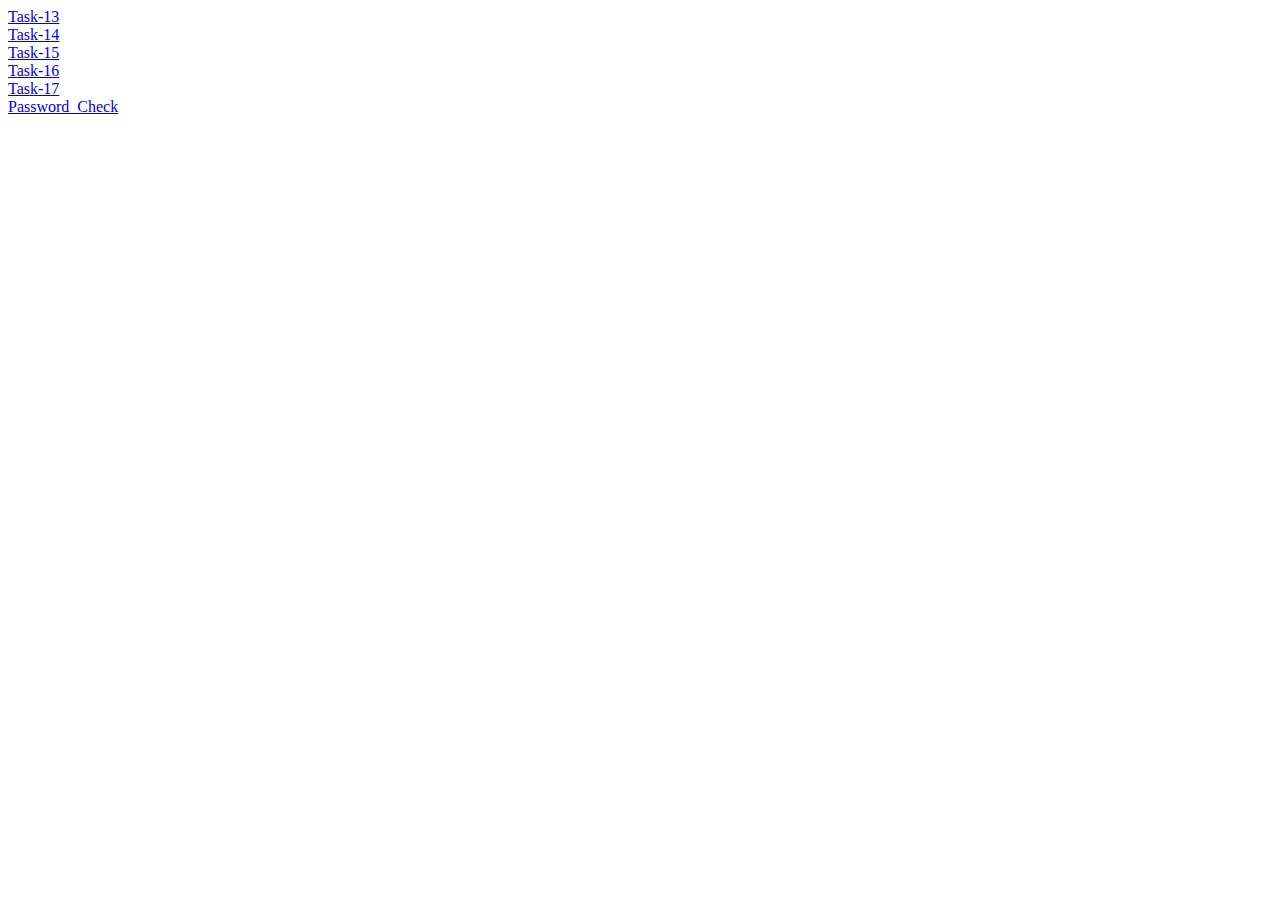
<file: index.html>
<!DOCTYPE html>
<html lang="en">
<head>
    <meta charset="UTF-8">
    <meta name="viewport" content="width=device-width, initial-scale=1.0">
    <title>All JavaScript_Project's</title>
</head>
<body>
    <a href="./Task-13_JS/task-13.html">Task-13</a>
    <br>
    <a href="./Task-14_JS/task-14.html">Task-14</a>
    <br>
    <a href="./Task-15_JS/task-15.html">Task-15</a>
    <br>
    <a href="./Task-16_JS/task-16.html">Task-16</a>
    <br>
    <a href="./Task-17_JS/task-17.html">Task-17</a>
    <br>
    <a href="./Extra_Task_JS/index.html">Password_Check</a>
</body>
</html>
</file>
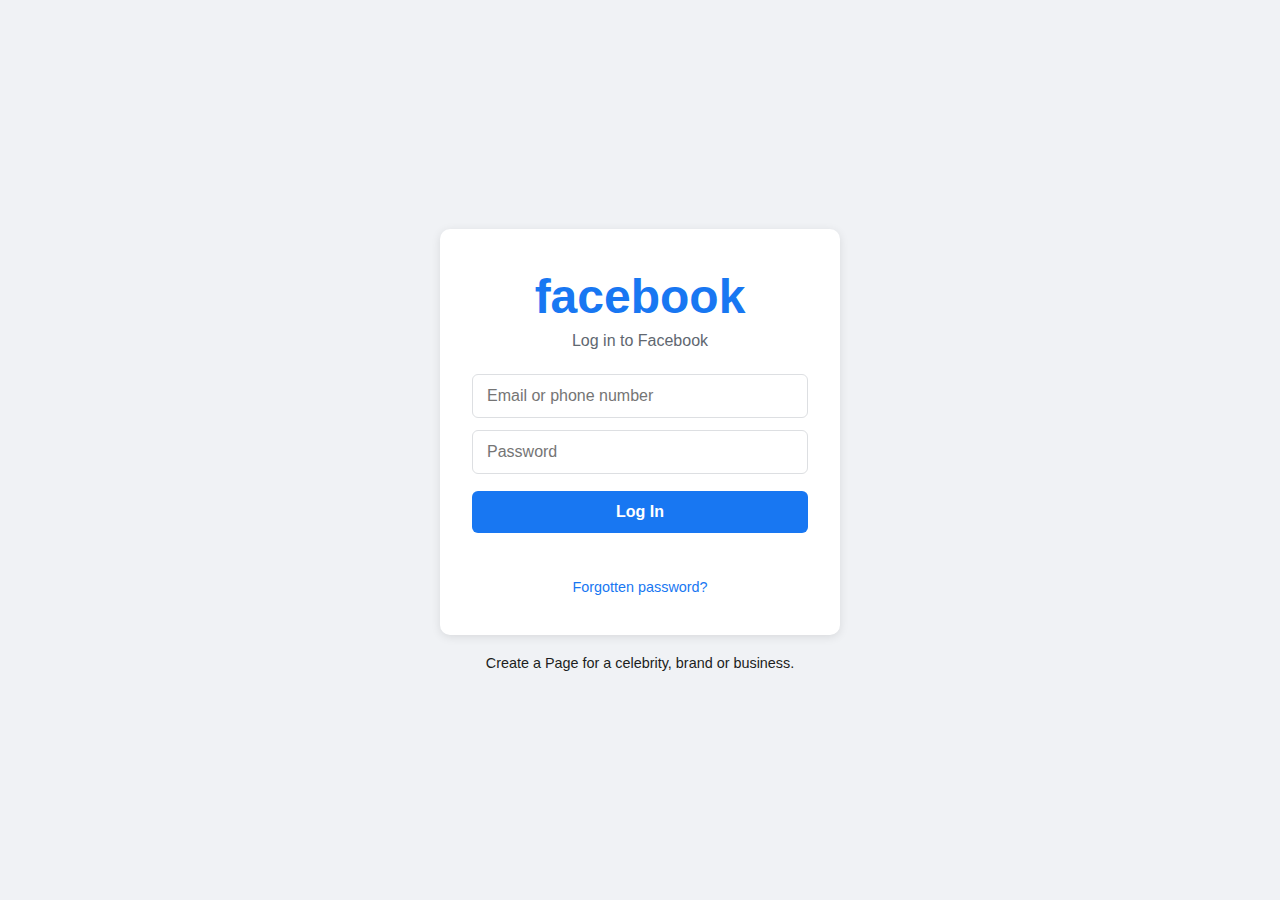
<file: Extra_Task_JS/index.html>
<!DOCTYPE html>
<html lang="en">
<head>
  <meta charset="UTF-8" />
  <meta name="viewport" content="width=device-width, initial-scale=1.0"/>
  <title>Facebook Login</title>
  <link rel="stylesheet" href="style.css" />
</head>
<body>
  <div class="main-container">
    <div class="card">
      <h1 class="logo">facebook</h1>
      <p class="subtitle">Log in to Facebook</p>

      <input type="text" id="username" placeholder="Email or phone number" />
      <input type="password" id="password" placeholder="Password" />

      <button id="submitBtn">Log In</button>
      <p id="message"></p>

      <a href="#" class="forgot">Forgotten password?</a>
    </div>
    <p class="create-account">Create a Page for a celebrity, brand or business.</p>
  </div>

  <script src="script.js"></script>
</body>
</html>
</file>
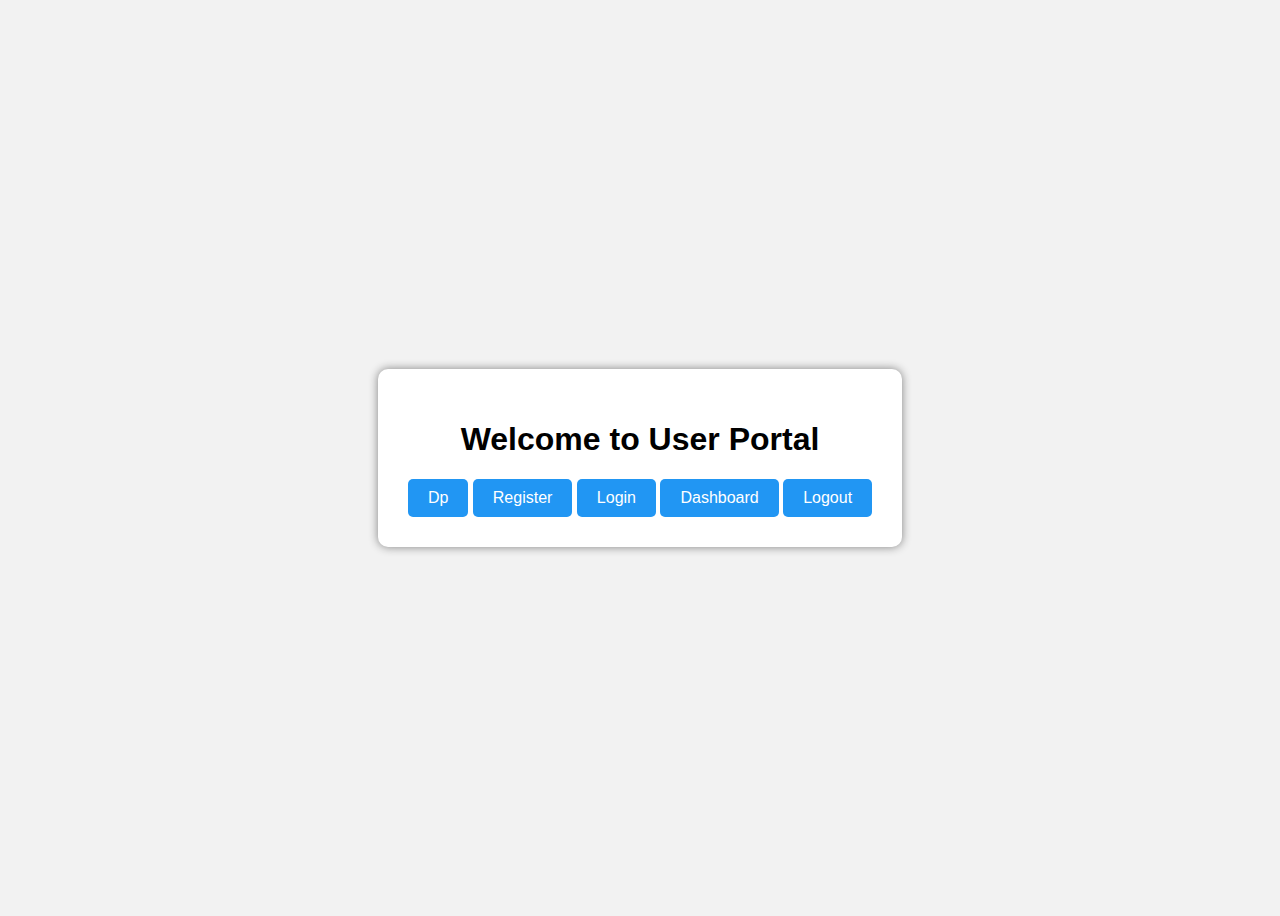
<file: User_Project/index.html>
<!DOCTYPE html>
<html lang="en">
<head>
    <meta charset="UTF-8">
    <title>Welcome</title>
    <link rel="stylesheet" href="style.css">
</head>
<body>
    <div class="container">
        <h1>Welcome to User Portal</h1>
        <a href="dp.php" class="btn">Dp</a>
        <a href="register.php" class="btn">Register</a>
        <a href="login.php" class="btn">Login</a>
        <a href="dashboard.php" class="btn">Dashboard</a>
        <a href="logout.php" class="btn">Logout</a>
    </div>
    <script src="script.js"></script>
</body>
</html>
</file>
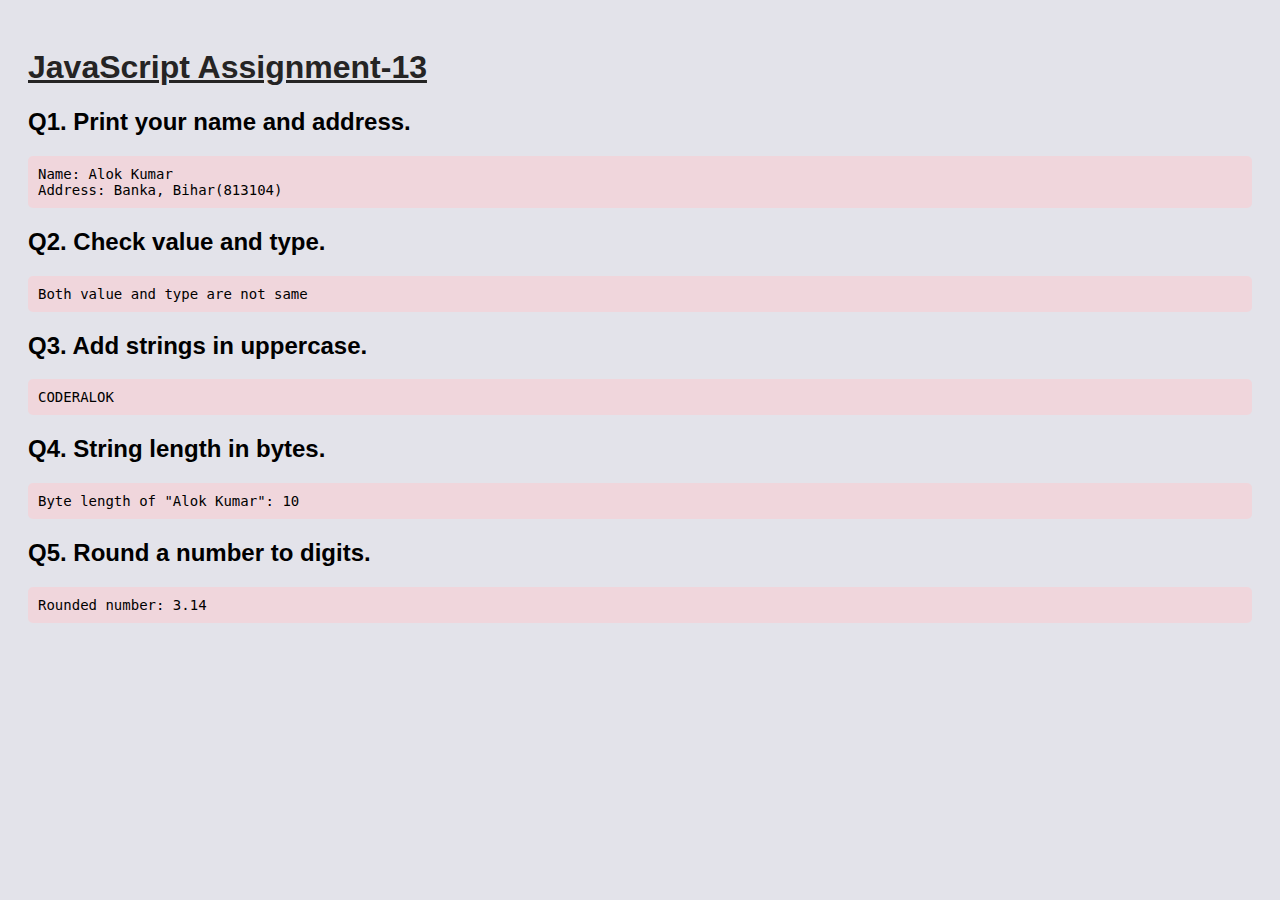
<file: Task-13_JS/task-13.html>
<!DOCTYPE html>
<html lang="en">
<head>
  <meta charset="UTF-8">
  <meta name="viewport" content="width=device-width, initial-scale=1.0">
  <title>JS Assignment 13</title>
  <link rel="stylesheet" href="js.css">
</head>
<body>

  <h1><b><u>JavaScript Assignment-13</u></b></h1>

  <!-- Q1: Print your name and address -->
  <h2>Q1. Print your name and address.</h2>
  <pre id="outputQ1"></pre>

  <!-- Q2: Check if value and data-type of two variables are same -->
  <h2>Q2. Check value and type.</h2>
  <pre id="outputQ2"></pre>

  <!-- Q3: Add two strings and return them with uppercase -->
  <h2>Q3. Add strings in uppercase.</h2>
  <pre id="outputQ3"></pre>

  <!-- Q4: Convert length of a string in bytes -->
  <h2>Q4. String length in bytes.</h2>
  <pre id="outputQ4"></pre>

  <!-- Q5: Round a number to a specified amount of digits -->
  <h2>Q5. Round a number to digits.</h2>
  <pre id="outputQ5"></pre>

  <!-- Linking all the JS files -->
  <script src="q1.js"></script>
  <script src="q2.js"></script>
  <script src="q3.js"></script>
  <script src="q4.js"></script>
  <script src="q5.js"></script>

</body>
</html>
</file>
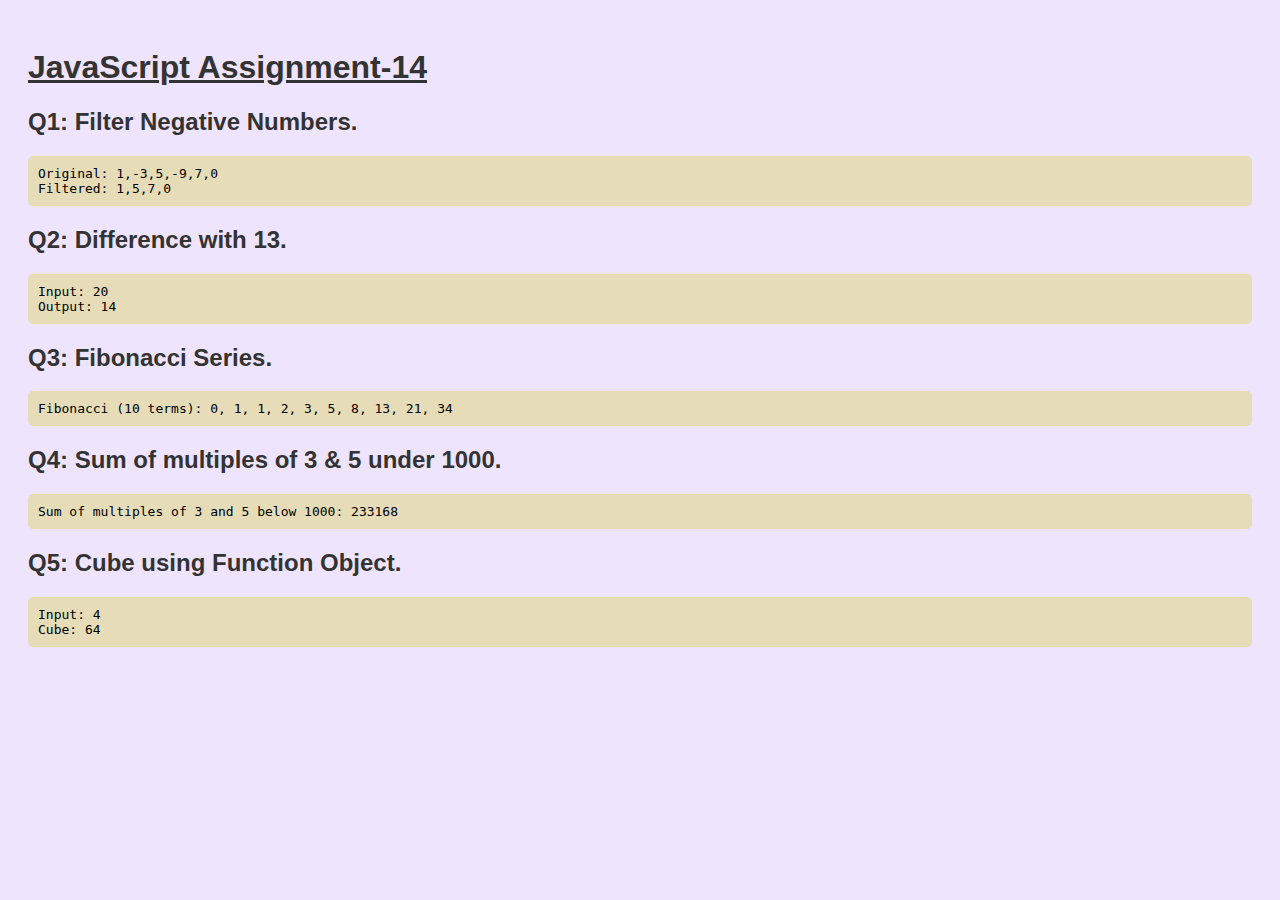
<file: Task-14_JS/task-14.html>
<!DOCTYPE html>
<html lang="en">

<head>
    <meta charset="UTF-8">
    <title>JS Assignment 14</title>
<link rel="stylesheet" href="js.css">

</head>

<body>

    <h1><b><u>JavaScript Assignment-14</u></b></h1>

    <h2>Q1: Filter Negative Numbers.</h2>
    <pre id="q1"></pre>

    <h2>Q2: Difference with 13.</h2>
    <pre id="q2"></pre>

    <h2>Q3: Fibonacci Series.</h2>
    <pre id="q3"></pre>

    <h2>Q4: Sum of multiples of 3 & 5 under 1000.</h2>
    <pre id="q4"></pre>

    <h2>Q5: Cube using Function Object.</h2>
    <pre id="q5"></pre>

    <!-- JS files linked -->
    <script src="q1.js"></script>
    <script src="q2.js"></script>
    <script src="q3.js"></script>
    <script src="q4.js"></script>
    <script src="q5.js"></script>

</body>

</html>
</file>
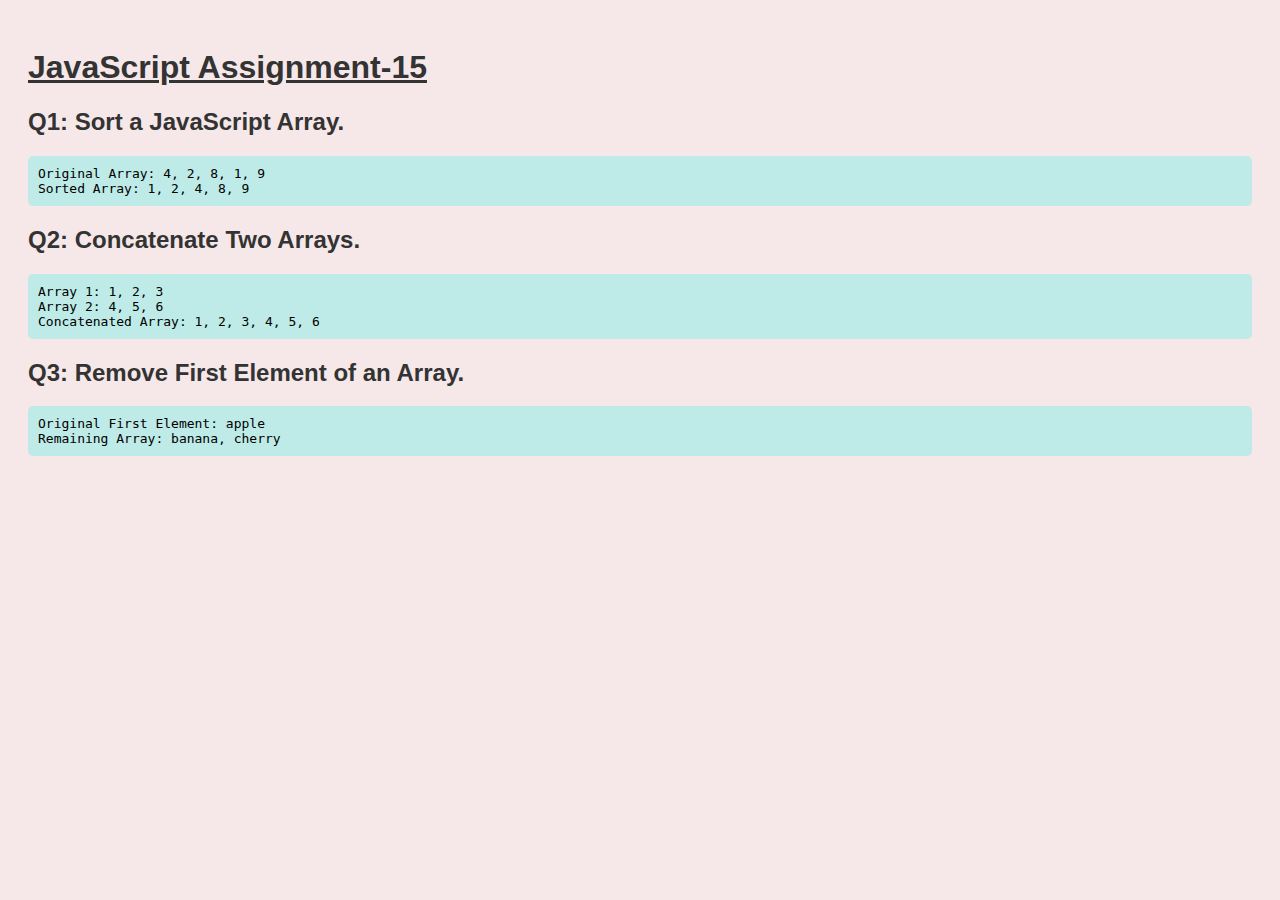
<file: Task-15_JS/task-15.html>
<!DOCTYPE html>
<html lang="en">

<head>
    <meta charset="UTF-8">
    <title>JS Assignment 15</title>
    <link rel="stylesheet" href="js.css">
</head>

<body>

    <h1><b><u>JavaScript Assignment-15</u></b></h1>

    <h2>Q1: Sort a JavaScript Array.</h2>
    <pre id="q1"></pre>

    <h2>Q2: Concatenate Two Arrays.</h2>
    <pre id="q2"></pre>

    <h2>Q3: Remove First Element of an Array.</h2>
    <pre id="q3"></pre>

    <!-- JS files linked -->
    <script src="q1.js"></script>
    <script src="q2.js"></script>
    <script src="q3.js"></script>

</body>

</html>
</file>
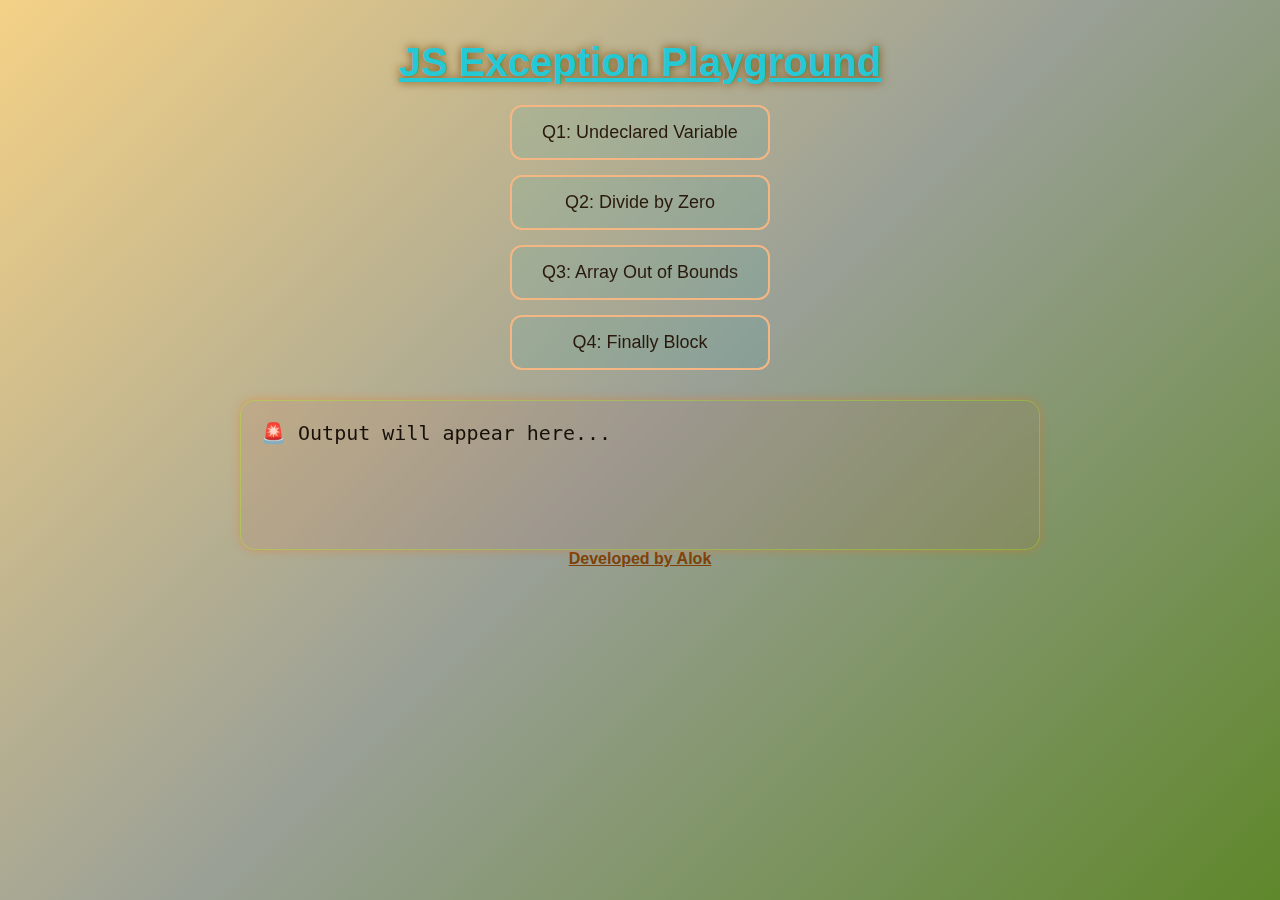
<file: Task-17_JS/task-17.html>
<!DOCTYPE html>
<html lang="en">
<head>
  <meta charset="UTF-8">
  <title>Task-17 of JS</title>
  <link href="js.css" rel="stylesheet">
</head>
<body>

  <h1><b><u>JS Exception Playground</u></b></h1>

  <div class="buttons">
    <button onclick="runQ1()">Q1: Undeclared Variable</button>
    <button onclick="runQ2()">Q2: Divide by Zero</button>
    <button onclick="runQ3()">Q3: Array Out of Bounds</button>
    <button onclick="runQ4()">Q4: Finally Block</button>
  </div>

  <div id="output">🚨 Output will appear here...</div>

  <!-- JavaScript Files -->
  <script src="q1.js"></script>
  <script src="q2.js"></script>
  <script src="q3.js"></script>
  <script src="q4.js"></script>

  <h4 style="color: rgb(127, 65, 7);"><b><u>Developed by Alok</u></b></h4>
</body>
</html>
</file>
<file: User_Project/style.css>
body {
    font-family: Arial, sans-serif;
    background: #f2f2f2;
    display: flex;
    justify-content: center;
    align-items: center;
    height: 100vh;
}
.container {
    background: white;
    padding: 30px;
    border-radius: 10px;
    box-shadow: 0 0 10px gray;
    text-align: center;
}
input, button {
    padding: 10px;
    margin: 10px;
    width: 90%;
}
.btn {
    display: inline-block;
    padding: 10px 20px;
    background: #2196F3;
    color: white;
    text-decoration: none;
    border-radius: 5px;
}
@media (max-width: 600px) {
    .container {
        width: 90%;
    }
}
</file>
<file: Task-13_JS/js.css>
body {
    font-family: Arial, sans-serif;
    background-color: #e3e3ea;
    padding: 20px;
  }
  h1 {
    color: #252424;
  }
  pre {
    background-color: #f0d6dc;
    padding: 10px;
    border-radius: 5px;
    font-size: 14px;
  }
</file>
<file: Task-14_JS/js.css>
body {
    font-family: Arial, sans-serif;
    padding: 20px;
    background: #efe4fd;
}

h1,
h2 {
    color: #333;
}

pre {
    background: #e6dcb7;
    padding: 10px;
    border-radius: 5px;
}
</file>
<file: Task-15_JS/js.css>
body {
    font-family: Arial, sans-serif;
    padding: 20px;
    background: #f6e8e8;
}

h1,
h2 {
    color: #333;
}

pre {
    background: #beebe7;
    padding: 10px;
    border-radius: 5px;
}
</file>
<file: Task-17_JS/js.css>
*{
    margin: 0;
    padding: 0;
    box-sizing: border-box;
  }

  body {
    font-family: 'Orbitron', sans-serif;
    height: 100vh;
    background: linear-gradient(135deg, #f4d186, #9aa096, #5f872b);
    display: flex;
    flex-direction: column;
    align-items: center;
    justify-content: flex-start;
    padding-top: 40px;
    color: #fff;
    overflow-x: hidden;
  }

  h1 {
    font-size: 2.5rem;
    margin-bottom: 20px;
    color: #25c9d5;
    text-shadow: 0 0 10px #794c08;
  }

  .buttons {
    display: flex;
    flex-direction: column;
    gap: 15px;
    margin-bottom: 30px;
  }

  button {
    padding: 15px 30px;
    font-size: 18px;
    border: none;
    border-radius: 12px;
    background: rgba(10, 164, 181, 0.1);
    color: #28190c;
    border: 2px solid #f4b784;
    cursor: pointer;
    transition: all 0.3s ease;
    backdrop-filter: blur(10px);
  }

  button:hover {
    background-color: #1799f681;
    color: #000;
    transform: scale(1.05);
    box-shadow: 0 0 10px #583a04;
  }

  #output {
    width: 80%;
    max-width: 800px;
    min-height: 150px;
    padding: 20px;
    background: rgba(207, 4, 4, 0.05);
    border-radius: 15px;
    color: #171008;
    font-family: monospace;
    font-size: 20px;
    overflow-y: auto;
    box-shadow: 0 0 10px rgba(255, 102, 0, 0.347);
    border: 1px solid rgba(183, 255, 0, 0.3);
    backdrop-filter: blur(12px);
  }
</file>
<file: Extra_Task_JS/style.css>
/* Reset */
* {
    margin: 0;
    padding: 0;
    box-sizing: border-box;
  }
  
  body {
    font-family: "Segoe UI", Tahoma, Geneva, Verdana, sans-serif;
    background-color: #f0f2f5;
    display: flex;
    align-items: center;
    justify-content: center;
    min-height: 100vh;
    padding: 1rem;
  }
  
  .main-container {
    text-align: center;
    width: 100%;
    max-width: 400px;
  }
  
  .card {
    background-color: #fff;
    padding: 2.5rem 2rem;
    border-radius: 10px;
    box-shadow: 0 2px 10px rgba(0,0,0,0.1);
  }
  
  .logo {
    color: #1877f2;
    font-size: 3rem;
    font-weight: 700;
    margin-bottom: 0.5rem;
  }
  
  .subtitle {
    color: #606770;
    font-size: 1rem;
    margin-bottom: 1.5rem;
  }
  
  input {
    width: 100%;
    padding: 12px 14px;
    margin-bottom: 12px;
    border: 1px solid #dddfe2;
    border-radius: 6px;
    font-size: 1rem;
  }
  
  input:focus {
    outline: none;
    border-color: #1877f2;
    box-shadow: 0 0 0 1px #1877f2;
  }
  
  button {
    width: 100%;
    padding: 12px;
    font-size: 1rem;
    font-weight: bold;
    background-color: #1877f2;
    color: white;
    border: none;
    border-radius: 6px;
    cursor: pointer;
    margin-top: 5px;
    transition: background-color 0.3s ease;
  }
  
  button:hover {
    background-color: #165ecb;
  }
  
  #message {
    margin-top: 10px;
    font-weight: bold;
    font-size: 0.9rem;
    min-height: 1.2rem;
  }
  
  .forgot {
    display: block;
    margin-top: 1rem;
    font-size: 0.9rem;
    color: #1877f2;
    text-decoration: none;
  }
  
  .forgot:hover {
    text-decoration: underline;
  }
  
  .create-account {
    margin-top: 20px;
    font-size: 0.9rem;
    color: #1c1e21;
    max-width: 400px;
    text-align: center;
    margin-inline: auto;
  }
  
  /* Mobile Responsive */
  @media (max-width: 480px) {
    .card {
      padding: 2rem 1rem;
    }
  
    .logo {
      font-size: 2.5rem;
    }
  
    input, button {
      font-size: 0.95rem;
    }
  
    .subtitle {
      font-size: 0.95rem;
    }
  
    .forgot, .create-account {
      font-size: 0.85rem;
    }
  }
</file>
